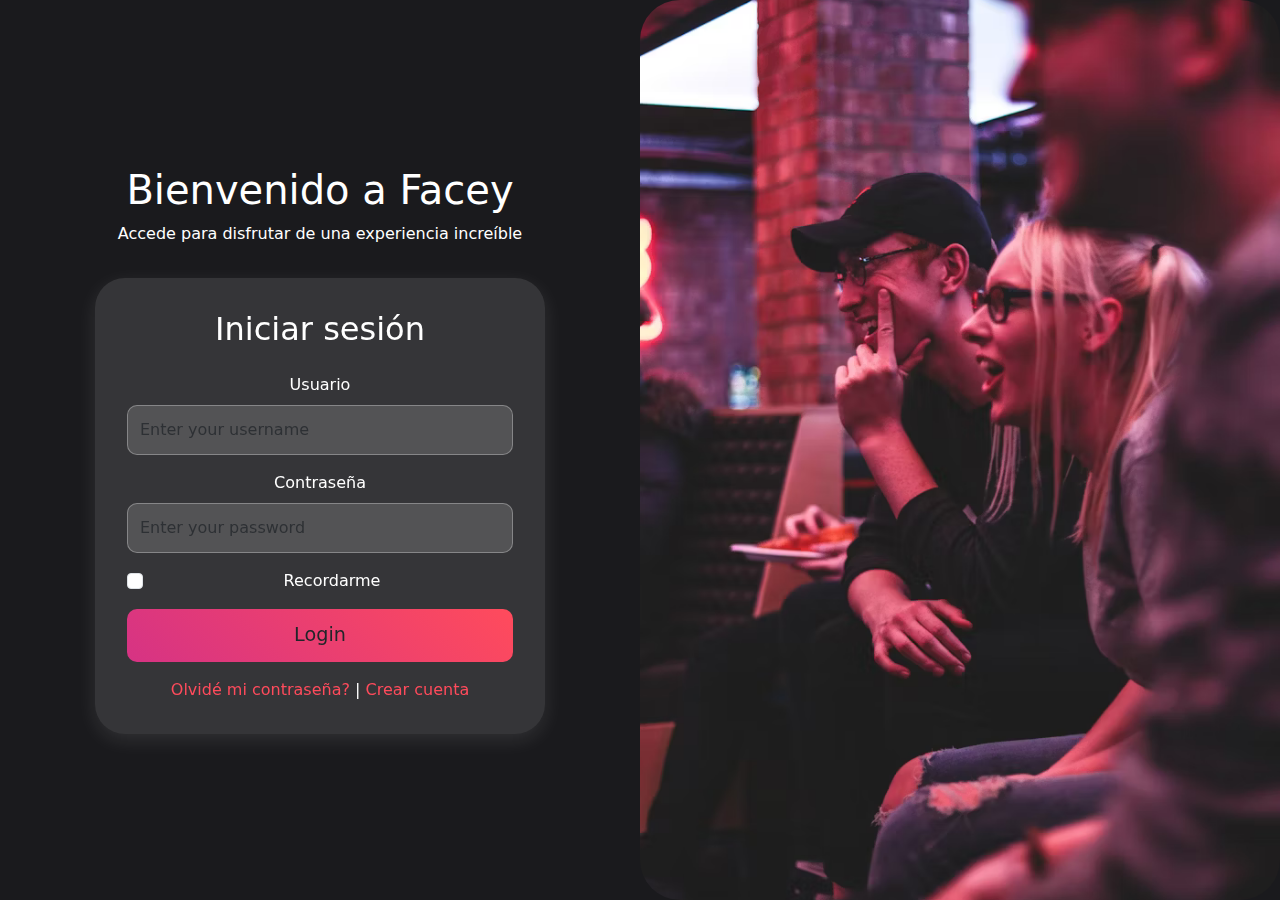
<file: login.html>
<!DOCTYPE html>
<html lang="en">
<head>
    <meta charset="UTF-8">
    <meta name="viewport" content="width=device-width, initial-scale=1.0">
    <title>Login-Facey</title>
    <link href="https://cdn.jsdelivr.net/npm/bootstrap@5.3.3/dist/css/bootstrap.min.css" rel="stylesheet">
    <script src="https://code.jquery.com/jquery-3.6.0.min.js"></script>
    <script src="https://cdn.jsdelivr.net/npm/bootstrap@5.3.3/dist/js/bootstrap.bundle.min.js"></script>
    <link rel="stylesheet" href="/css/app.css">
    <link rel="stylesheet" href="/css/login.css">


</head>
<body>
    <div class="container-fluid vh-100">
        <div class="row h-100">
            <div class="col-md-6 d-flex flex-column align-items-center justify-content-center text-center">
                <div class="info-container">
                    <h1 class="text-white">Bienvenido a Facey</h1>
                    <p class="text-white">Accede para disfrutar de una experiencia increíble</p>
                </div>
                <div class="login-container mt-3">
                    <h2 class="text-center mb-4">Iniciar sesión</h2>
                    <form id="loginForm">
                        <div class="mb-3">
                            <label for="username" class="form-label">Usuario</label>
                            <input type="text" class="form-control" id="username" placeholder="Enter your username">
                            <div class="text-danger small d-none" id="usernameError">El usuario es obligatorio</div>
                        </div>
                        <div class="mb-3">
                            <label for="password" class="form-label">Contraseña</label>
                            <input type="password" class="form-control" id="password" placeholder="Enter your password">
                            <div class="text-danger small d-none" id="passwordError">La contraseña es obligatoria</div>
                        </div>
                        <div class="mb-3 form-check">
                            <input type="checkbox" class="form-check-input" id="rememberMe">
                            <label class="form-check-label" for="rememberMe">Recordarme</label>
                        </div>
                        <button type="submit" class="btn btn-custom w-100">Login</button>
                        <div class="text-center mt-3 login-links">
                            <a href="/pages/register.html">Olvidé mi contraseña?</a> | <a href="/pages/register.html">Crear cuenta</a>
                        </div>
                    </form>
                </div>
            </div>

            <div class="col-md-6 d-none d-md-block p-0">
                <div class="white-container w-100"></div>
            </div>
        </div>
    </div>
    <script src="/js/validations.js"></script>
</body>
</html>
</file>
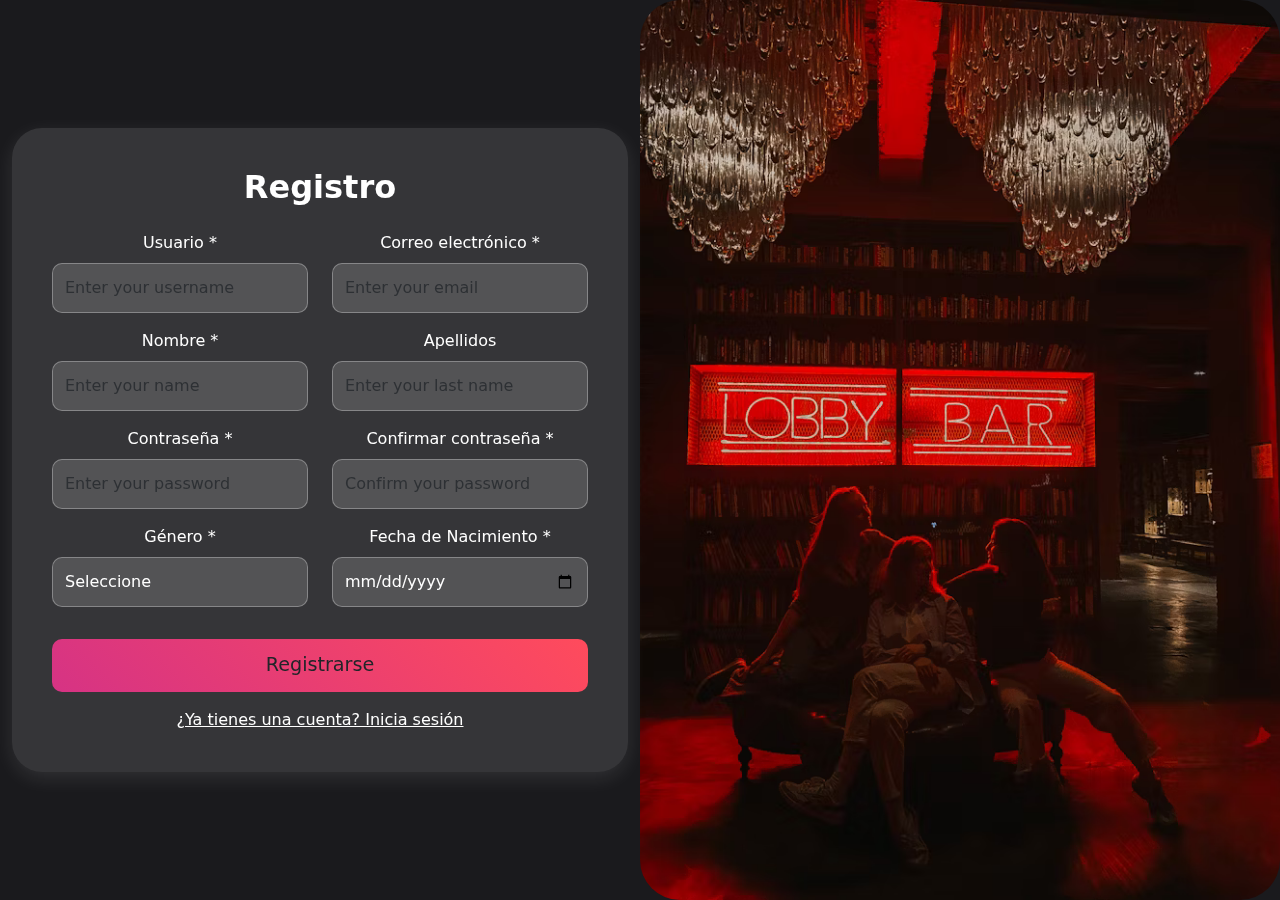
<file: register.html>
<!DOCTYPE html>
<html lang="es">
<head>
    <meta charset="UTF-8">
    <meta name="viewport" content="width=device-width, initial-scale=1.0">
    <title>Registro - Facey</title>
    <link href="https://cdn.jsdelivr.net/npm/bootstrap@5.3.3/dist/css/bootstrap.min.css" rel="stylesheet">
    <script src="https://code.jquery.com/jquery-3.6.0.min.js"></script>
    <script src="https://cdn.jsdelivr.net/npm/bootstrap@5.3.3/dist/js/bootstrap.bundle.min.js"></script>
    <link rel="stylesheet" href="/css/app.css">
    <link rel="stylesheet" href="/css/register.css">

</head>
<body>
    <div class="container-fluid vh-100">
        <div class="row h-100">
            <div class="col-md-6 d-flex flex-column align-items-center justify-content-center text-center">
                <div class="register-container">
                    <h2 class="text-center mb-4 fw-bold">Registro</h2>
                    <form id="registerForm">
                        <div class="row">
                            <div class="col-md-6 mb-3">
                                <label for="username" class="form-label">Usuario *</label>
                                <input type="text" class="form-control" id="username" placeholder="Enter your username">
                            </div>
                            <div class="col-md-6 mb-3">
                                <label for="email" class="form-label">Correo electrónico *</label>
                                <input type="email" class="form-control" id="email" placeholder="Enter your email">
                            </div>
                            <div class="col-md-6 mb-3">
                                <label for="name" class="form-label">Nombre *</label>
                                <input type="text" class="form-control" id="name" placeholder="Enter your name">
                            </div>
                            <div class="col-md-6 mb-3">
                                <label for="lastName" class="form-label">Apellidos</label>
                                <input type="text" class="form-control" id="lastName" placeholder="Enter your last name">
                            </div>
                        </div>

                        <div class="row">
                            <div class="col-md-6 mb-3">
                                <label for="password" class="form-label">Contraseña *</label>
                                <input type="password" class="form-control" id="password" placeholder="Enter your password">
                            </div>
                            <div class="col-md-6 mb-3">
                                <label for="confirmPassword" class="form-label">Confirmar contraseña *</label>
                                <input type="password" class="form-control" id="confirmPassword" placeholder="Confirm your password">
                            </div>
                        </div>

                        <div class="row">
                            <div class="col-md-6 mb-3">
                                <label for="gender" class="form-label">Género *</label>
                                <select class="form-select form-control" id="gender">
                                    <option value="">Seleccione</option>
                                    <option value="Hombre">Hombre</option>
                                    <option value="Mujer">Mujer</option>
                                    <option value="No Aplica">No Aplica</option>
                                    <option value="Prefiero no decirlo">Prefiero no decirlo</option>
                                    <option value="Otro">Otro</option>
                                </select>
                                <input type="text" class="form-control mt-2 d-none" id="otherGender" placeholder="Especifique su género">
                            </div>
                            <div class="col-md-6 mb-3">
                                <label for="birthdate" class="form-label">Fecha de Nacimiento *</label>
                                <input type="date" class="form-control" id="birthdate">
                            </div>
                        </div>

                        <button type="submit" class="btn btn-custom w-100 mt-3">Registrarse</button>
                        <div class="text-center mt-3 login-links">
                            <a href="login.html" class="text-white">¿Ya tienes una cuenta? Inicia sesión</a>
                        </div>
                    </form>
                </div>
            </div>

            <!-- Imagen a la derecha -->
            <div class="col-md-6 d-none d-md-block p-0">
                <div class="image-container w-100"></div>
            </div>
        </div>
    </div>
    <script src="/js/validations.js"></script>
</body>
</html>
</file>
<file: css/app.css>
* {
    margin: 0;
    padding: 0;
    box-sizing: border-box;
}

body{
    height: 100vh;
    width: 100vw;
    display: flex;
    align-items:center ;
    background-color: #1A1A1D;
}
button {
    cursor: pointer;
}
button a{
    color: white;
    text-decoration: none;
}
</file>
<file: css/login.css>
.container-wrapper {
    min-height: 100vh;
}

.login-container {
background: rgba(255, 255, 255, 0.12);
backdrop-filter: blur(15px);
padding: 2rem;
border-radius: 30px;
box-shadow: 0 6px 20px rgba(255, 255, 255, 0.1);
width: 100%;
max-width: 450px;
color: white;
}

.form-control {
background: rgba(255, 255, 255, 0.15);
border: 1px solid rgba(255, 255, 255, 0.3);
color: white;
border-radius: 10px;
padding: 12px;
}

.form-control:focus {
background: rgba(255, 255, 255, 0.2);
color: white;
box-shadow: none;
border-color: white;
}

.btn-custom {
background: linear-gradient(45deg, #d63384, #ff4b5c);
border: none;
transition: all 0.3s ease;
font-size: 1.2rem;
padding: 12px;
border-radius: 10px;
}

.btn-custom:hover {
background: linear-gradient(45deg, #b82e74, #ff2d4b);
}

.white-container {
background-image: url(/img/image.png); 
background-size: cover;
background-position: center;
background-repeat: no-repeat;
height: 100vh;
border-radius: 40px;
}

.login-links a {
color: #ff4b5c;
text-decoration: none;
transition: 0.3s;
}

.login-links a:hover {
color: white;
}


.info-container {
    color: white;
    text-align: center;
}


.form-check-label {
    color: white;
}
</file>
<file: css/register.css>
.container-wrapper {
    display: flex;
    height: 100vh;
    justify-content: center;
    align-items: center;
    padding: 20px;
}

.register-container {
    background: rgba(255, 255, 255, 0.12);
    backdrop-filter: blur(15px);
    padding: 2.5rem;
    border-radius: 30px;
    box-shadow: 0 6px 20px rgba(255, 255, 255, 0.1);
    max-width: 750px;
    width: 100%;
    color: white;
}

/* Inputs */
.form-control {
    background: rgba(255, 255, 255, 0.15);
    border: 1px solid rgba(255, 255, 255, 0.3);
    color: white;
    border-radius: 10px;
    padding: 12px;
}

.form-control:focus {
    background: rgba(255, 255, 255, 0.2);
    color: white;
    box-shadow: none;
    border-color: white;
}

.btn-custom {
    background: linear-gradient(45deg, #d63384, #ff4b5c);
    border: none;
    transition: all 0.3s ease;
    font-size: 1.2rem;
    padding: 12px;
    border-radius: 10px;
}

.btn-custom:hover {
    background: linear-gradient(45deg, #b82e74, #ff2d4b);
}

.image-container {
    background-image: url('/img/Register.png');
    background-size: cover;
    background-position: center;
    background-repeat: no-repeat;
    height: 100vh;
    border-radius: 40px;
}

@media (max-width: 992px) {
    .image-container {
        display: none;
    }
}
</file>
